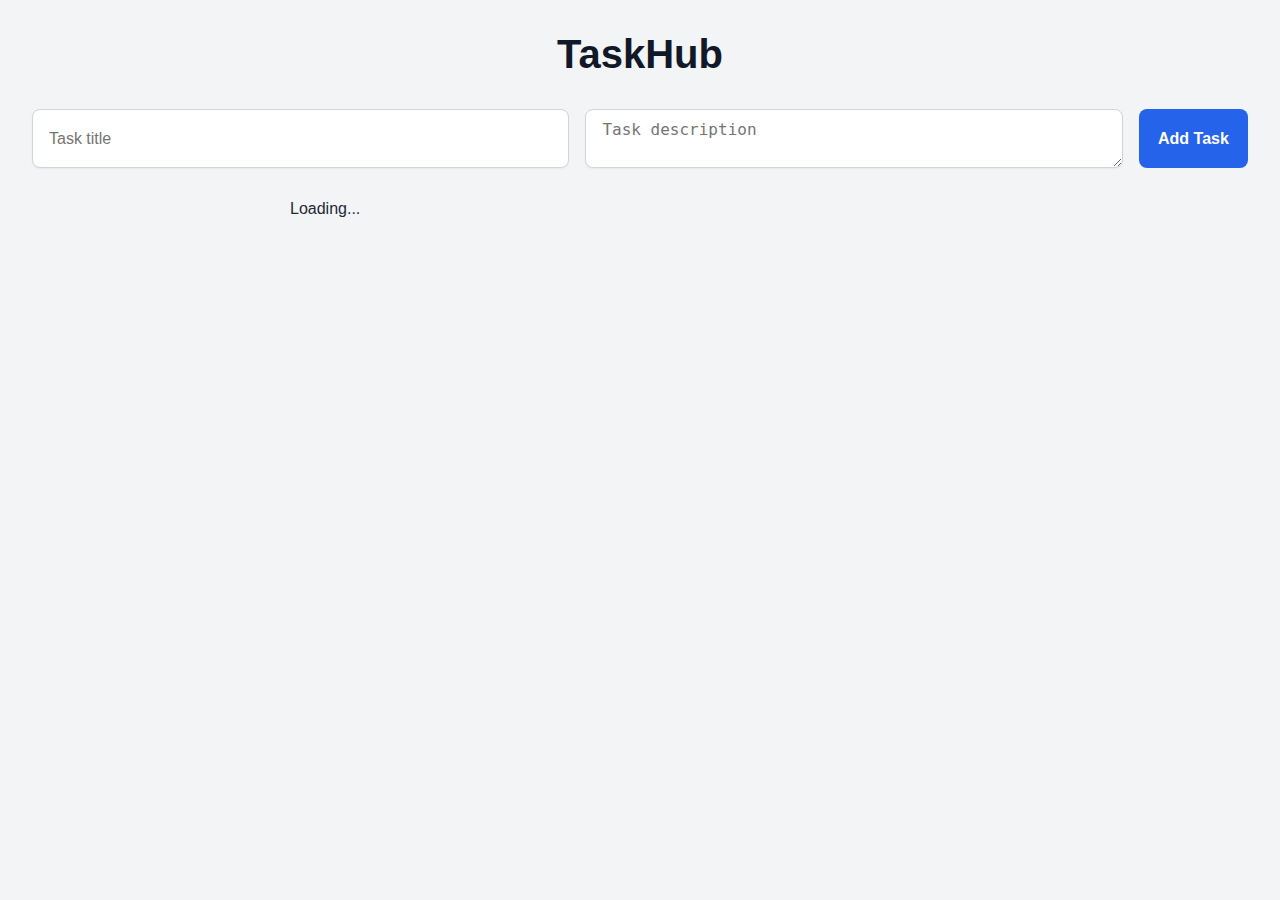
<file: index.html>
<!DOCTYPE html>
<html lang="en">
<head>
  <meta charset="UTF-8" />
  <meta name="viewport" content="width=device-width, initial-scale=1.0"/>
  <title>TaskHub – Azure Functions CI/CD</title>
  <link rel="stylesheet" href="styles.css" />
</head>
<body>
  <div class="container">
    <h1>TaskHub</h1>
    

    <form id="task-form">
      <input type="text" id="title" placeholder="Task title" required />
      <textarea id="description" placeholder="Task description"></textarea>
      <button type="submit">Add Task</button>
    </form>

    
    <div id="tasks-container">Loading...</div>
  </div>

  <script src="app.js"></script>
</body>
</html>
</file>
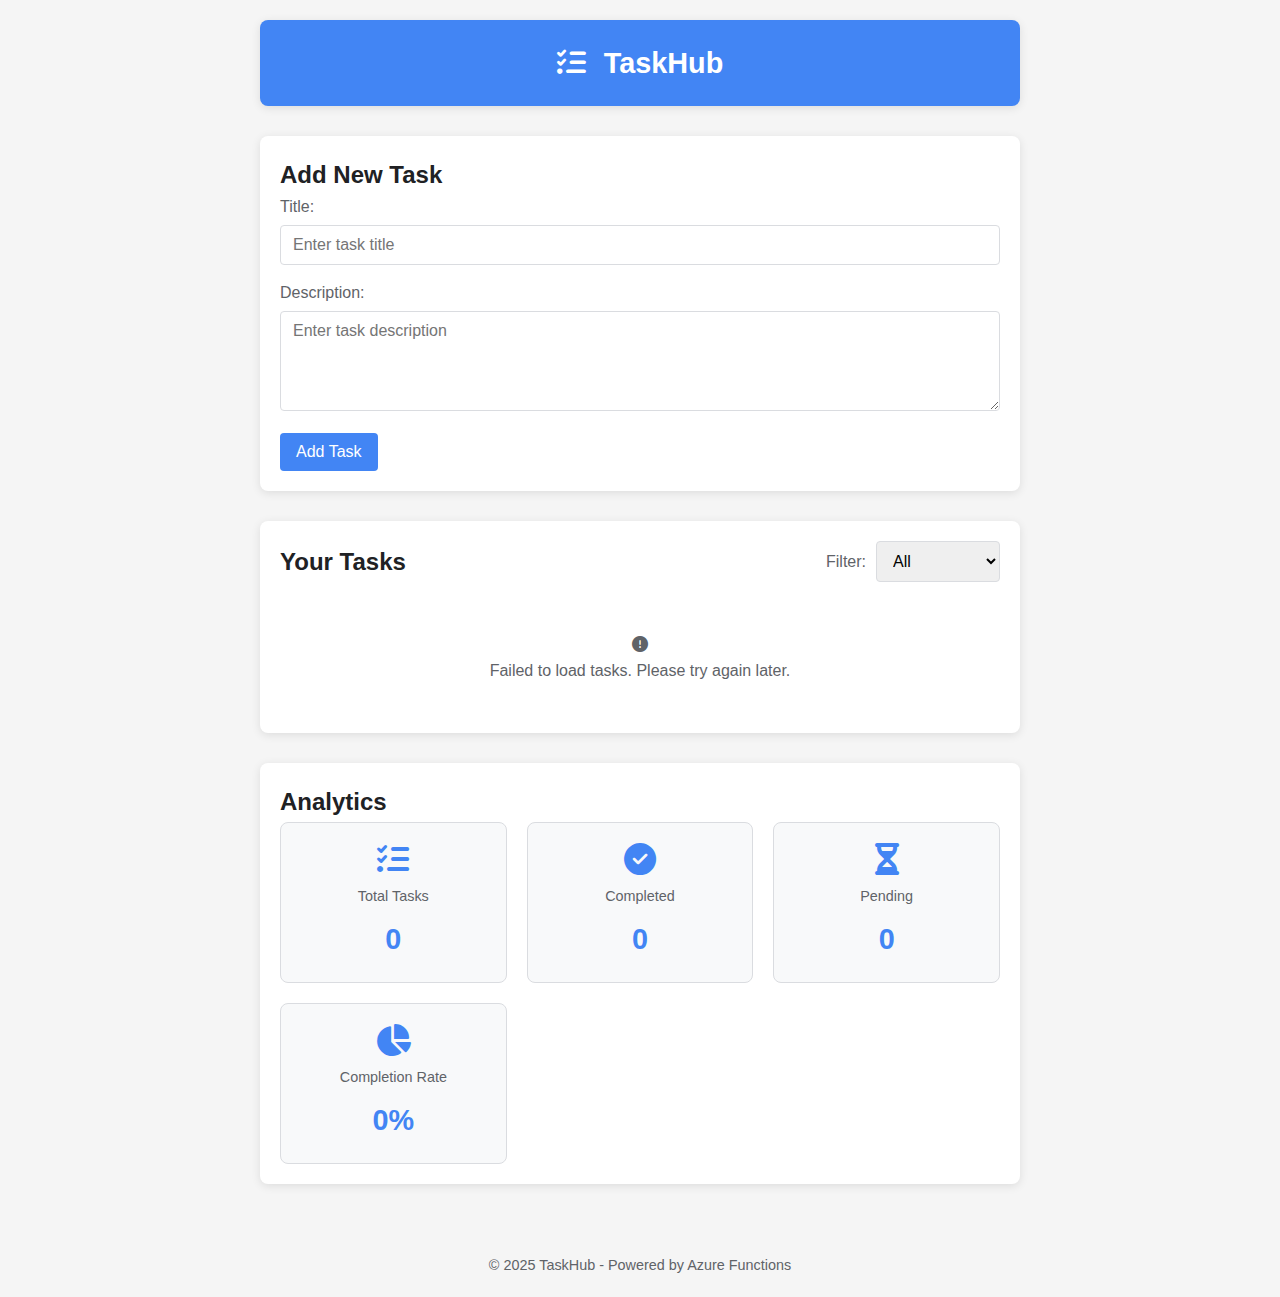
<file: frontend/index.html>
<!DOCTYPE html>
<html lang="en">
<head>
    <meta charset="UTF-8">
    <meta name="viewport" content="width=device-width, initial-scale=1.0">
    <title>TaskHub</title>
    <link rel="stylesheet" href="styles.css">
    <link rel="stylesheet" href="https://cdnjs.cloudflare.com/ajax/libs/font-awesome/6.4.0/css/all.min.css">
</head>
<body>
    <div class="container">
        <header>
            <h1><i class="fas fa-tasks"></i> TaskHub</h1>
        </header>
        
        <div class="task-form">
            <h2>Add New Task</h2>
            <form id="task-form">
                <div class="form-group">
                    <label for="title">Title:</label>
                    <input type="text" id="title" placeholder="Enter task title" required>
                </div>
                <div class="form-group">
                    <label for="description">Description:</label>
                    <textarea id="description" placeholder="Enter task description"></textarea>
                </div>
                <button type="submit" class="btn primary-btn">Add Task</button>
            </form>
        </div>
        
        <div class="task-list">
            <div class="list-header">
                <h2>Your Tasks</h2>
                <div class="filter">
                    <label for="status-filter">Filter: </label>
                    <select id="status-filter">
                        <option value="all">All</option>
                        <option value="pending">Pending</option>
                        <option value="completed">Completed</option>
                    </select>
                </div>
            </div>
            <div id="tasks-container">
                <div class="loading">
                    <i class="fas fa-spinner fa-spin"></i> Loading tasks...
                </div>
            </div>
        </div>
        
        <div class="analytics">
            <h2>Analytics</h2>
            <div id="analytics-container">
                <div class="stat-box">
                    <i class="fas fa-list-check"></i>
                    <h3>Total Tasks</h3>
                    <p id="total-tasks">0</p>
                </div>
                <div class="stat-box">
                    <i class="fas fa-check-circle"></i>
                    <h3>Completed</h3>
                    <p id="completed-tasks">0</p>
                </div>
                <div class="stat-box">
                    <i class="fas fa-hourglass-half"></i>
                    <h3>Pending</h3>
                    <p id="pending-tasks">0</p>
                </div>
                <div class="stat-box">
                    <i class="fas fa-chart-pie"></i>
                    <h3>Completion Rate</h3>
                    <p id="completion-percentage">0%</p>
                </div>
            </div>
        </div>
    </div>
    
    <footer>
        <p>&copy; 2025 TaskHub - Powered by Azure Functions</p>
    </footer>
    
    <script src="app.js"></script>
</body>
</html>
</file>
<file: styles.css>
body {
  font-family: 'Segoe UI', sans-serif;
  margin: 2rem;
  background-color: #f3f4f6;
  color: #1f2937;
}

h1 {
  text-align: center;
  color: #111827;
  margin-bottom: 2rem;
  font-size: 2.5rem;
}

form {
  margin-bottom: 2rem;
  display: flex;
  gap: 1rem;
  justify-content: center;
  flex-wrap: wrap;
}

input[type="text"],
textarea {
  padding: 0.6rem 1rem;
  border: 1px solid #d1d5db;
  border-radius: 8px;
  flex: 1;
  min-width: 200px;
  background-color: white;
  font-size: 1rem;
  box-shadow: 0 1px 2px rgba(0,0,0,0.05);
}

button[type="submit"] {
  background-color: #2563eb;
  color: white;
  padding: 0.6rem 1.2rem;
  border: none;
  border-radius: 8px;
  font-weight: 600;
  font-size: 1rem;
  cursor: pointer;
  transition: background-color 0.2s ease-in-out;
}

button[type="submit"]:hover {
  background-color: #1d4ed8;
}

#tasks-container {
  display: flex;
  flex-direction: column;
  gap: 1.5rem;
  max-width: 700px;
  margin: 0 auto;
}

.task {
  background-color: #ffffff;
  padding: 1.2rem 1rem;
  border-radius: 12px;
  border-left: 6px solid #9ca3af;
  box-shadow: 0 2px 8px rgba(0, 0, 0, 0.06);
  display: flex;
  flex-direction: column;
  gap: 0.8rem;
  position: relative;
  transition: box-shadow 0.2s ease;
}

.task:hover {
  box-shadow: 0 4px 12px rgba(0, 0, 0, 0.08);
}

.task span {
  font-weight: 600;
  font-size: 1.1rem;
}

.task-date {
  font-size: 0.85rem;
  color: #6b7280;
  font-style: italic;
}

.task-actions {
  display: flex;
  justify-content: flex-end;
  gap: 0.5rem;
}

.task button {
  padding: 0.45rem 0.8rem;
  border: none;
  border-radius: 6px;
  cursor: pointer;
  font-size: 0.9rem;
  font-weight: 500;
  transition: background-color 0.2s ease;
}

.task button:first-of-type {
  background-color: #10b981;
  color: white;
}

.task button:first-of-type:disabled {
  background-color: #9ca3af;
  cursor: not-allowed;
}

.task button:last-of-type {
  background-color: #ef4444;
  color: white;
}

.task.completed {
  border-color: #10b981;
  background-color: #ecfdf5;
}

.task.in-progress {
  border-color: #f59e0b;
  background-color: #fffbea;
}

.task.pending {
  border-color: #9ca3af;
  background-color: #f9fafb;
}

.task {
  opacity: 0;
  transform: translateY(10px);
  animation: fadeInUp 0.4s ease forwards;
}

@keyframes fadeInUp {
  to {
    opacity: 1;
    transform: translateY(0);
  }
}

.status-tag {
  padding: 2px 6px;
  border-radius: 4px;
  font-size: 0.75rem;
  font-weight: bold;
  color: white;
  margin-left: 0.5rem;
}

.status-tag.completed {
  background-color: #28a745;
}

.status-tag.pending {
  background-color: #6c757d;
}

.status-tag.in-progress {
  background-color: #fd7e14;
}

.button-group {
  display: flex;
  gap: 0.5rem;
  margin-top: 0.5rem;
  flex-wrap: wrap;
}

.button-group button {
  flex: 1;
  min-width: 80px;
  text-align: center;
}

@media (max-width: 600px) {
  .task {
    flex-direction: column;
    align-items: flex-start;
  }

  .button-group {
    width: 100%;
    justify-content: space-between;
  }
}
</file>
<file: frontend/styles.css>
/* TaskHub CSS - Simple & Elegant */

:root {
    --primary: #4285f4;
    --primary-dark: #3367d6;
    --success: #34a853;
    --warning: #fbbc05;
    --danger: #ea4335;
    --light: #f8f9fa;
    --dark: #202124;
    --gray: #5f6368;
    --border: #dadce0;
    --shadow: 0 2px 10px rgba(0, 0, 0, 0.1);
    --radius: 8px;
}

* {
    margin: 0;
    padding: 0;
    box-sizing: border-box;
    font-family: 'Segoe UI', Arial, sans-serif;
}

body {
    background-color: #f5f5f5;
    color: var(--dark);
    line-height: 1.6;
}

.container {
    max-width: 800px;
    margin: 0 auto;
    padding: 20px;
}

header {
    text-align: center;
    margin-bottom: 30px;
    padding: 20px;
    background-color: var(--primary);
    color: white;
    border-radius: var(--radius);
    box-shadow: var(--shadow);
}

header h1 {
    font-size: 1.8rem;
}

header h1 i {
    margin-right: 10px;
}

.task-form, .task-list, .analytics {
    background-color: white;
    padding: 20px;
    border-radius: var(--radius);
    box-shadow: var(--shadow);
    margin-bottom: 30px;
}

.list-header {
    display: flex;
    justify-content: space-between;
    align-items: center;
    margin-bottom: 20px;
}

.form-group {
    margin-bottom: 15px;
}

label {
    display: block;
    margin-bottom: 5px;
    font-weight: 500;
    color: var(--gray);
}

input, textarea, select {
    width: 100%;
    padding: 10px 12px;
    border: 1px solid var(--border);
    border-radius: 4px;
    font-size: 16px;
    transition: border 0.3s;
}

input:focus, textarea:focus, select:focus {
    outline: none;
    border-color: var(--primary);
    box-shadow: 0 0 0 2px rgba(66, 133, 244, 0.2);
}

textarea {
    height: 100px;
    resize: vertical;
}

.btn {
    display: inline-block;
    padding: 10px 16px;
    border: none;
    border-radius: 4px;
    cursor: pointer;
    font-size: 16px;
    font-weight: 500;
    transition: all 0.3s;
}

.primary-btn {
    background-color: var(--primary);
    color: white;
}

.primary-btn:hover {
    background-color: var(--primary-dark);
}

.success-btn {
    background-color: var(--success);
    color: white;
}

.success-btn:hover {
    background-color: #2d9249;
}

.danger-btn {
    background-color: var(--danger);
    color: white;
}

.danger-btn:hover {
    background-color: #d33426;
}

.filter {
    display: flex;
    align-items: center;
}

.filter label {
    margin-bottom: 0;
    margin-right: 10px;
    white-space: nowrap;
}

.filter select {
    width: auto;
}

.loading {
    text-align: center;
    padding: 20px;
    color: var(--gray);
}

.loading i {
    margin-right: 8px;
}

.task-item {
    padding: 15px;
    border: 1px solid var(--border);
    border-radius: 4px;
    margin-bottom: 15px;
    transition: transform 0.2s, box-shadow 0.2s;
}

.task-item:hover {
    transform: translateY(-2px);
    box-shadow: var(--shadow);
}

.task-item h3 {
    margin-bottom: 8px;
    color: var(--dark);
}

.task-item p {
    margin-bottom: 12px;
    color: var(--gray);
}

.task-meta {
    display: flex;
    align-items: center;
    margin-bottom: 12px;
    font-size: 0.9rem;
}

.task-date {
    color: var(--gray);
    margin-right: 15px;
}

.task-date i {
    margin-right: 5px;
}

.status {
    display: inline-block;
    padding: 3px 10px;
    border-radius: 12px;
    font-size: 0.85rem;
    font-weight: 500;
}

.status.pending {
    background-color: rgba(251, 188, 5, 0.2);
    color: #b18401;
}

.status.completed {
    background-color: rgba(52, 168, 83, 0.2);
    color: #1f7943;
}

.task-actions {
    display: flex;
    gap: 10px;
    margin-top: 12px;
}

.task-actions button {
    padding: 6px 12px;
    font-size: 0.9rem;
}

#analytics-container {
    display: grid;
    grid-template-columns: repeat(auto-fit, minmax(170px, 1fr));
    gap: 20px;
}

.stat-box {
    background-color: var(--light);
    border: 1px solid var(--border);
    border-radius: var(--radius);
    padding: 20px;
    text-align: center;
    transition: transform 0.2s, box-shadow 0.2s;
}

.stat-box:hover {
    transform: translateY(-3px);
    box-shadow: var(--shadow);
}

.stat-box i {
    font-size: 2rem;
    color: var(--primary);
    margin-bottom: 10px;
}

.stat-box h3 {
    font-size: 0.9rem;
    font-weight: 500;
    margin-bottom: 8px;
    color: var(--gray);
}

.stat-box p {
    font-size: 1.8rem;
    font-weight: 600;
    color: var(--primary);
}

.empty-message {
    text-align: center;
    padding: 30px;
    color: var(--gray);
}

footer {
    text-align: center;
    padding: 20px;
    color: var(--gray);
    font-size: 0.9rem;
}

/* Responsive Adjustments */
@media (max-width: 768px) {
    .list-header {
        flex-direction: column;
        align-items: flex-start;
    }
    
    .filter {
        margin-top: 10px;
    }
    
    .filter select {
        width: 100%;
    }
}

@media (max-width: 480px) {
    .task-actions {
        flex-direction: column;
    }
    
    .task-actions button {
        width: 100%;
    }
}
</file>
